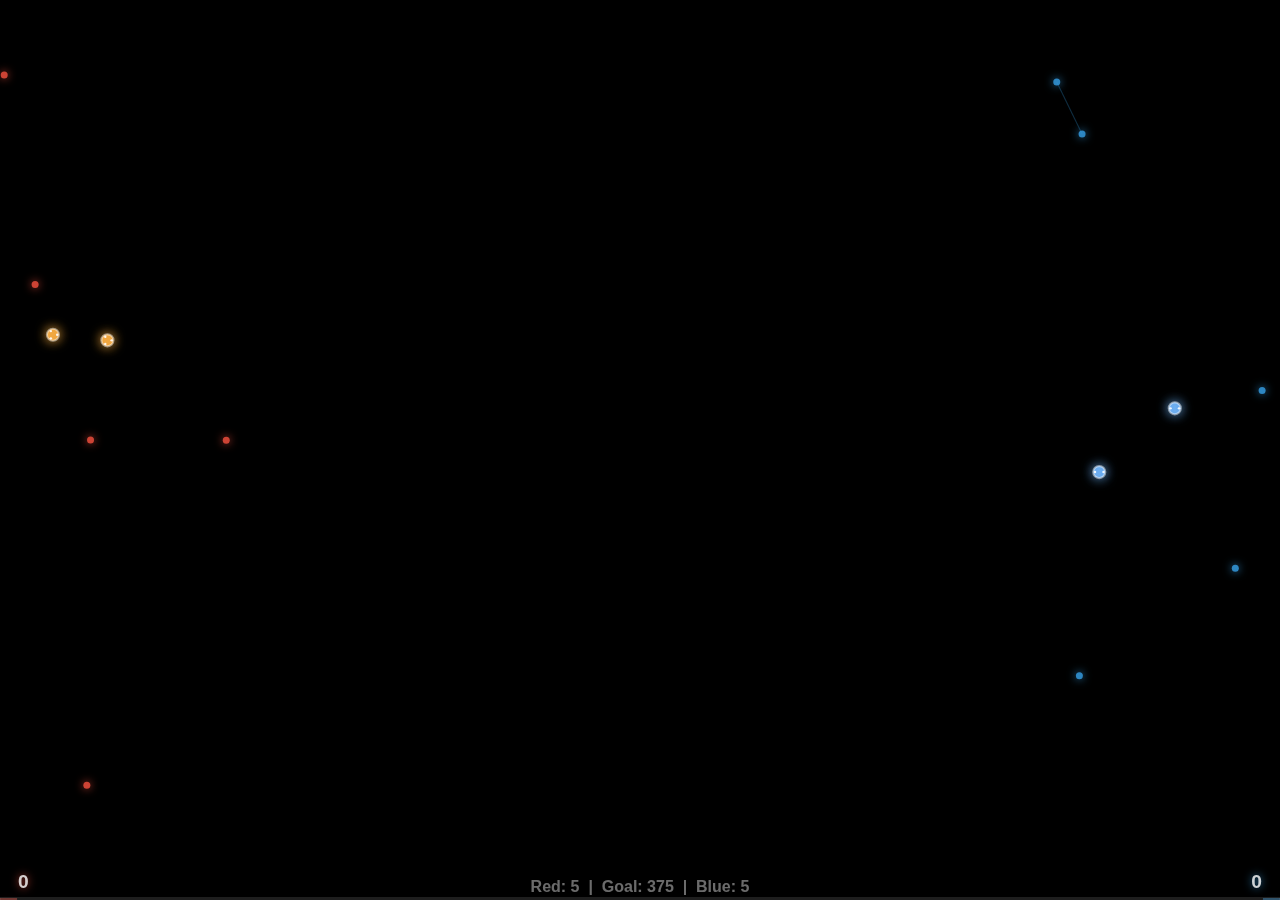
<file: battle/index.html>
<!DOCTYPE html>
<html lang="en">
<head>
    <meta charset="UTF-8">
    <meta name="viewport" content="width=device-width, initial-scale=1.0">
    <meta name="description" content="random battle">
    
    <title>FFUFFIX</title>

    <link rel="icon" href="../@/ICO/icon.ico" type="image/x-icon">

    <link rel="stylesheet" href="../@/CSS/global.css">
    <script src="../@/JS/bg-strategy.js"></script>
    <script src="../@/JS/Comp.js"></script>
</head>
<body>

</body>
</html>
</file>
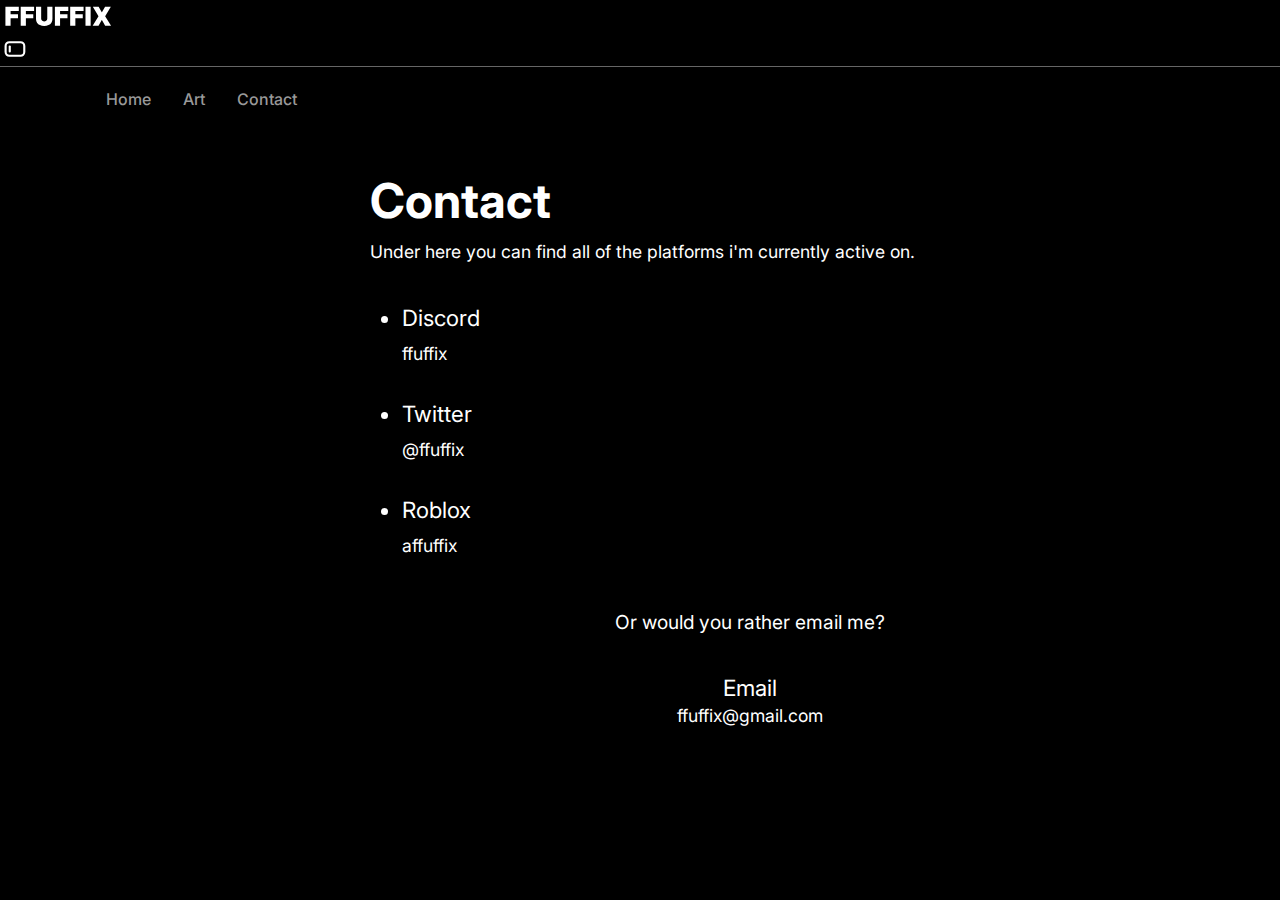
<file: contact/index.html>
<!--path /contact-->

<!DOCTYPE html>
<html lang="en">

<head>
    <meta charset="UTF-8">
    <meta name="viewport" content="width=device-width, initial-scale=1.0">
    <link rel="icon" type="image/svg+xml" href="../@/SVG/icon.svg">
    <link rel="stylesheet" href="../@/CSS/global.css">

    <title>contact @ ffuffix</title>

    <script defer src="../@/JS/sidebar.js"></script>
    <script defer src="../@/JS/topbar.js"></script>
</head>

<body>
    <header class="topbar">
        <div class="logo">
            <img src="../@/SVG/ffuffix.svg" alt="FFUFFIX" height="32">
        </div>
        <div class="sidebar-toggle" id="sidebar-toggle-button">
            <img src="../@/SVG/sidebarshown.svg" alt="Open Sidebar" height="26" id="sidebar-open-icon"
                style="display: inline-block;">
            <img src="../@/SVG/sidebarhidden.svg" alt="Close Sidebar" height="26" id="sidebar-close-icon"
                style="display: none;">
        </div>
    </header>

    <nav class="sidebar" id="sidebar">
        <ul class="sidebar-links">
            <li><a href="/">Home</a></li>
            <li><a href="/art">Art</a></li>
            <li><a href="/contact">Contact</a></li>
        </ul>
    </nav>
    <div id="sidebar-overlay" class="sidebar-overlay"></div>

    <main id="main-content">

        <div style="padding: 40px 20px; max-width: 800px; margin: 0 auto;">
            <h1 style="font-size: 3rem; margin-bottom: 0.5rem;">Contact</h1>
            <p style="font-size: 1.1rem; line-height: 1.6; margin-bottom: 2rem; color: var(--ac-5)">
                Under here you can find all of the platforms i'm currently active on.
            </p>

            <ul style="margin: 1rem 0 2rem 2rem; line-height: 1.8;">
                <li style="margin-bottom: 1.5rem; font-size: 1.4rem;">
                    <a class="contact-link" href="https://discord.com/users/1197946785864372244" target="_blank"
                        style="color: inherit; text-decoration: none;">
                        Discord
                        <p style="color: var(--ac-4); font-size: 1.1rem">ffuffix</p>
                    </a>
                </li>
                <li style="margin-bottom: 1.5rem; font-size: 1.4rem;">
                    <a class="contact-link" href="https://twitter.com/ffuffix" target="_blank"
                        style="color: inherit; text-decoration: none;">
                        Twitter
                        <p style="color: var(--ac-4); font-size: 1.1rem;">@ffuffix</p>
                    </a>
                </li>
                <li style="margin-bottom: 1.5rem; font-size: 1.4rem;">
                    <a class="contact-link" href="https://www.roblox.com/users/5415996074/profile" target="_blank"
                        style="color: inherit; text-decoration: none;">
                        Roblox
                        <p style="color: var(--ac-4); font-size: 1.1rem;">affuffix</p>
                    </a>
                </li>
            </ul>

            <div style="margin-top: 3rem; text-align: center;">
                <p style="color: var(--ac-5); font-size: 1.2rem; margin-bottom: 1.5rem;">Or would you rather email me?</p>
                <a href="mailto:ffuffix@gmail.com" class="g-silver-1"
                    style="color: inherit; text-decoration: none; display: inline-block; padding: 1rem 2rem; border-radius: 6px; transition: transform 0.3s ease; background-size: 400% 400%; animation: gradientShift 15s ease infinite;">
                    <span style="font-size: 1.4rem;">Email</span>
                    <p style="color: var(--ac-4); font-size: 1.1rem; margin-top: 0.25rem;">ffuffix@gmail.com</p>
                </a>
            </div>
        </div>
    </main>

</body>

</html>
</file>
<file: @/CSS/global.css>
@import url('https://fonts.googleapis.com/css2?family=Inter:wght@400;500;600;700;800;900&display=swap');
@import './classes.css';

:root {
    --max-width: 1100px;
    --border-radius: 12px;
    --background-start: #000000;
    --background-end: #000000;
    --foreground: #ffffff;
    --accents-1: #fafafa;
    --accents-2: #eaeaea;
    --accents-3: #999999;
    --accents-4: #888888;
    --accents-5: #666666;
}

* {
    box-sizing: border-box;
    padding: 0;
    margin: 0;
}

html,
body {
    max-width: 100vw;
    overflow-x: hidden;
    font-family: 'Inter', -apple-system, BlinkMacSystemFont, 'Segoe UI', Roboto, Oxygen, Ubuntu, Cantarell, 'Open Sans', 'Helvetica Neue', sans-serif;
}

body {
    color: var(--foreground);
    background: linear-gradient(to bottom, var(--background-start), var(--background-end));
    min-height: 100vh;
}

a {
    color: inherit;
    text-decoration: none;
}

header {
    border-bottom: 1px solid var(--accents-5);
    backdrop-filter: blur(10px);
    position: sticky;
    top: 0;
    z-index: 100;
    background: rgba(0, 0, 0, 0.5);
}

nav {
    height: 64px;
    display: flex;
    align-items: center;
    justify-content: space-between;
    max-width: var(--max-width);
    margin: 0 auto;
    padding: 0 1rem;
}

nav ul {
    display: flex;
    gap: 2rem;
    list-style: none;
}

nav a {
    color: var(--accents-3);
    font-weight: 500;
    transition: color 0.2s ease;
}

nav a:hover {
    color: var(--foreground);
}

@keyframes fadeIn {
    from {
        opacity: 0;
        transform: translateY(20px);
    }
    to {
        opacity: 1;
        transform: translateY(0);
    }
}

@keyframes gradientText {
    0% {
        background-position: 0% 50%;
    }
    50% {
        background-position: 100% 50%;
    }
    100% {
        background-position: 0% 50%;
    }
}




::-webkit-scrollbar {
    width: 12px;
    background: var(--background-end);
}
::-webkit-scrollbar-thumb {
    background: var(--accents-5);
    border-radius: 8px;
    border: 2px solid var(--background-end);
    transition: background 0.2s;
}
::-webkit-scrollbar-thumb:hover {
    background: var(--accents-3);
}
::-webkit-scrollbar-corner {
    background: var(--background-end);
}

/* Firefox */
html {
    scrollbar-width: thin;
    scrollbar-color: var(--accents-5) var(--background-end);
}

/* Blurred Rainbow Circles Background */
#bg-circles {
    position: fixed;
    top: 0; left: 0; right: 0; bottom: 0;
    width: 100vw;
    height: 100vh;
    z-index: 0;
    pointer-events: none;
    overflow: hidden;
}
.bg-circle {
    position: absolute;
    border-radius: 50%;
    filter: blur(48px) brightness(1.2) saturate(1.5);
    opacity: 0.45;
    will-change: transform;
    transition: opacity 0.3s;
}
body > *:not(#bg-circles) {
    position: relative;
    z-index: 1;
}

/* Spark effect for circle collisions */
.bg-spark {
    position: absolute;
    width: 48px;
    height: 48px;
    pointer-events: none;
    border-radius: 50%;
    background: radial-gradient(circle, #fff 0%, #fff0 60%, #ff0 80%, #fff0 100%);
    opacity: 0.8;
    transform: translate(-50%, -50%) scale(1);
    transition: opacity 0.4s, transform 0.4s;
    z-index: 2;
    box-shadow: 0 0 32px 8px #fff8, 0 0 16px 4px #fffa;
}
.bg-spark[style*="opacity: 0"] {
    transform: translate(-50%, -50%) scale(1.7);
}
</file>
